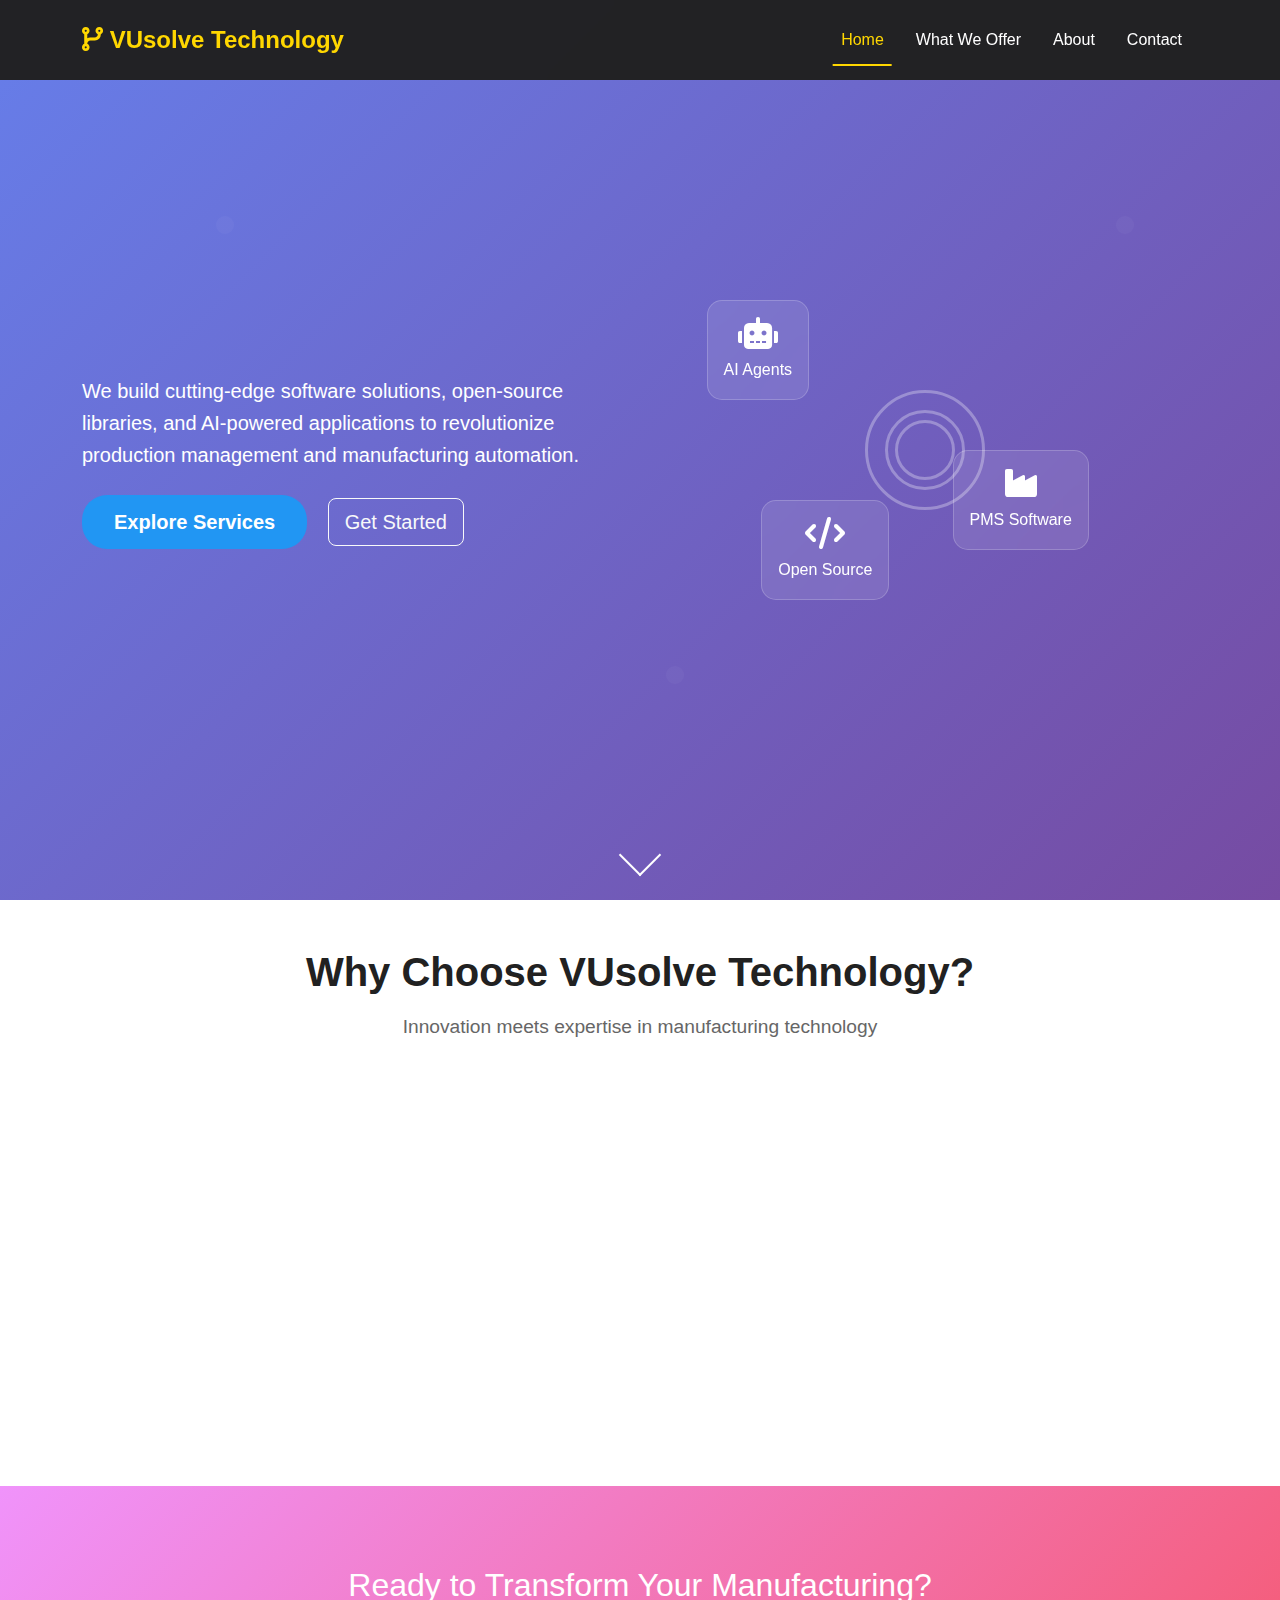
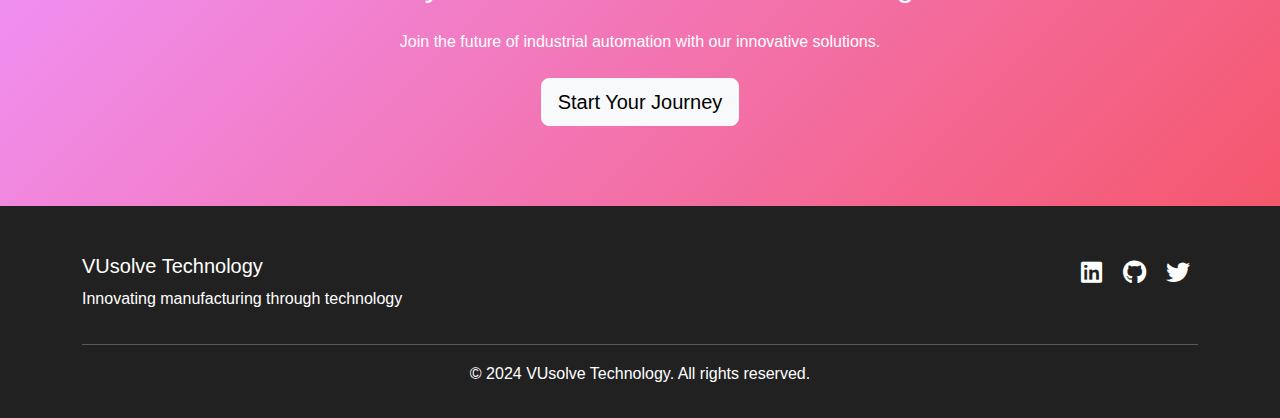
<file: index.html>
<!DOCTYPE html>
<html lang="en">
<head>
    <meta charset="UTF-8">
    <meta name="viewport" content="width=device-width, initial-scale=1.0">
    <title>VUsolve Technology - IT Services & Manufacturing Automation</title>
    <link href="https://cdn.jsdelivr.net/npm/bootstrap@5.3.0/dist/css/bootstrap.min.css" rel="stylesheet">
    <link href="https://cdnjs.cloudflare.com/ajax/libs/font-awesome/6.0.0/css/all.min.css" rel="stylesheet">
    <link href="css/style.css" rel="stylesheet">
</head>
<body>
    <!-- Navigation -->
    <nav class="navbar navbar-expand-lg navbar-dark fixed-top">
        <div class="container">
            <a class="navbar-brand animated-logo" href="index.html">
                <i class="fas fa-code-branch"></i> VUsolve Technology
            </a>
            <button class="navbar-toggler" type="button" data-bs-toggle="collapse" data-bs-target="#navbarNav">
                <span class="navbar-toggler-icon"></span>
            </button>
            <div class="collapse navbar-collapse" id="navbarNav">
                <ul class="navbar-nav ms-auto">
                    <li class="nav-item"><a class="nav-link active" href="index.html">Home</a></li>
                    <li class="nav-item"><a class="nav-link" href="services.html">What We Offer</a></li>
                    <li class="nav-item"><a class="nav-link" href="about.html">About</a></li>
                    <li class="nav-item"><a class="nav-link" href="contact.html">Contact</a></li>
                </ul>
            </div>
        </div>
    </nav>

    <!-- Hero Section -->
    <section class="hero-section">
        <div class="container">
            <div class="row align-items-center min-vh-100">
                <div class="col-lg-6">
                    <div class="hero-content fade-in-up">
                        <h1 class="display-4 fw-bold mb-4">
                            Modernizing Manufacturing with 
                            <span class="gradient-text">Smart IT Solutions</span>
                        </h1>
                        <p class="lead mb-4">We build cutting-edge software solutions, open-source libraries, and AI-powered applications to revolutionize production management and manufacturing automation.</p>
                        <div class="hero-buttons">
                            <a href="services.html" class="btn btn-primary btn-lg me-3 pulse-btn">Explore Services</a>
                            <a href="contact.html" class="btn btn-outline-light btn-lg">Get Started</a>
                        </div>
                    </div>
                </div>
                <div class="col-lg-6">
                    <div class="hero-animation">
                        <div class="floating-card card-1">
                            <i class="fas fa-robot"></i>
                            <span>AI Agents</span>
                        </div>
                        <div class="floating-card card-2">
                            <i class="fas fa-industry"></i>
                            <span>PMS Software</span>
                        </div>
                        <div class="floating-card card-3">
                            <i class="fas fa-code"></i>
                            <span>Open Source</span>
                        </div>
                        <div class="hero-illustration">
                            <div class="gear gear-1"></div>
                            <div class="gear gear-2"></div>
                            <div class="gear gear-3"></div>
                        </div>
                    </div>
                </div>
            </div>
        </div>
        <div class="scroll-indicator">
            <div class="scroll-arrow"></div>
        </div>
    </section>

    <!-- Features Section -->
    <section class="features-section py-5">
        <div class="container">
            <div class="row text-center mb-5">
                <div class="col-12">
                    <h2 class="section-title">Why Choose VUsolve Technology?</h2>
                    <p class="section-subtitle">Innovation meets expertise in manufacturing technology</p>
                </div>
            </div>
            <div class="row g-4">
                <div class="col-md-4">
                    <div class="feature-card hover-lift">
                        <div class="feature-icon">
                            <i class="fas fa-cogs"></i>
                        </div>
                        <h4>Production Management</h4>
                        <p>Streamline your manufacturing processes with our advanced PMS software solution.</p>
                    </div>
                </div>
                <div class="col-md-4">
                    <div class="feature-card hover-lift">
                        <div class="feature-icon">
                            <i class="fas fa-brain"></i>
                        </div>
                        <h4>AI-Powered Solutions</h4>
                        <p>Future-ready AI agents and agentic applications for intelligent automation.</p>
                    </div>
                </div>
                <div class="col-md-4">
                    <div class="feature-card hover-lift">
                        <div class="feature-icon">
                            <i class="fas fa-code-branch"></i>
                        </div>
                        <h4>Open Source Libraries</h4>
                        <p>Contributing to the community with robust, scalable open-source solutions.</p>
                    </div>
                </div>
            </div>
        </div>
    </section>

    <!-- CTA Section -->
    <section class="cta-section">
        <div class="container">
            <div class="row justify-content-center text-center">
                <div class="col-lg-8">
                    <h2 class="mb-4">Ready to Transform Your Manufacturing?</h2>
                    <p class="mb-4">Join the future of industrial automation with our innovative solutions.</p>
                    <a href="contact.html" class="btn btn-light btn-lg">Start Your Journey</a>
                </div>
            </div>
        </div>
    </section>

    <!-- Footer -->
    <footer class="footer">
        <div class="container">
            <div class="row">
                <div class="col-md-6">
                    <h5>VUsolve Technology</h5>
                    <p>Innovating manufacturing through technology</p>
                </div>
                <div class="col-md-6 text-md-end">
                    <div class="social-links">
                        <a href="#"><i class="fab fa-linkedin"></i></a>
                        <a href="#"><i class="fab fa-github"></i></a>
                        <a href="#"><i class="fab fa-twitter"></i></a>
                    </div>
                </div>
            </div>
            <hr>
            <div class="row">
                <div class="col-12 text-center">
                    <p>&copy; 2024 VUsolve Technology. All rights reserved.</p>
                </div>
            </div>
        </div>
    </footer>

    <script src="https://cdn.jsdelivr.net/npm/bootstrap@5.3.0/dist/js/bootstrap.bundle.min.js"></script>
    <script src="js/script.js"></script>
</body>
</html>
</file>
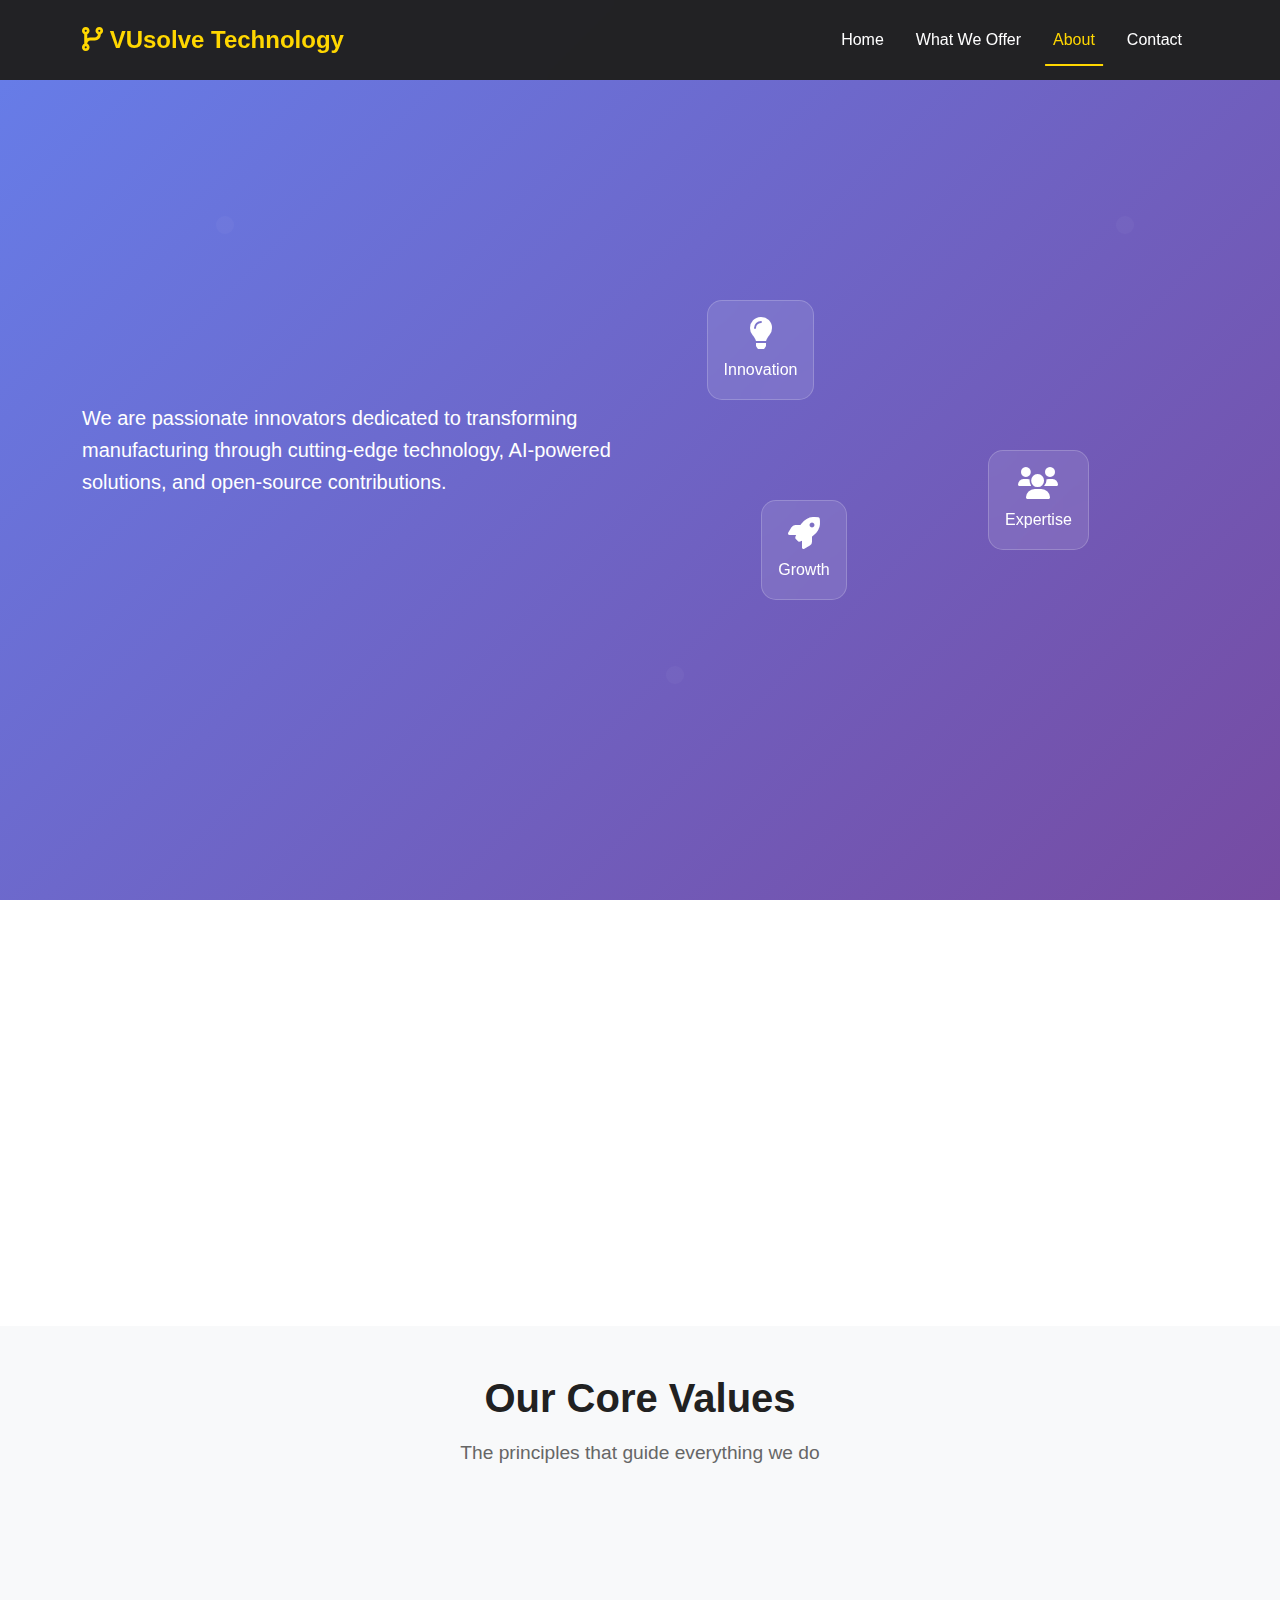
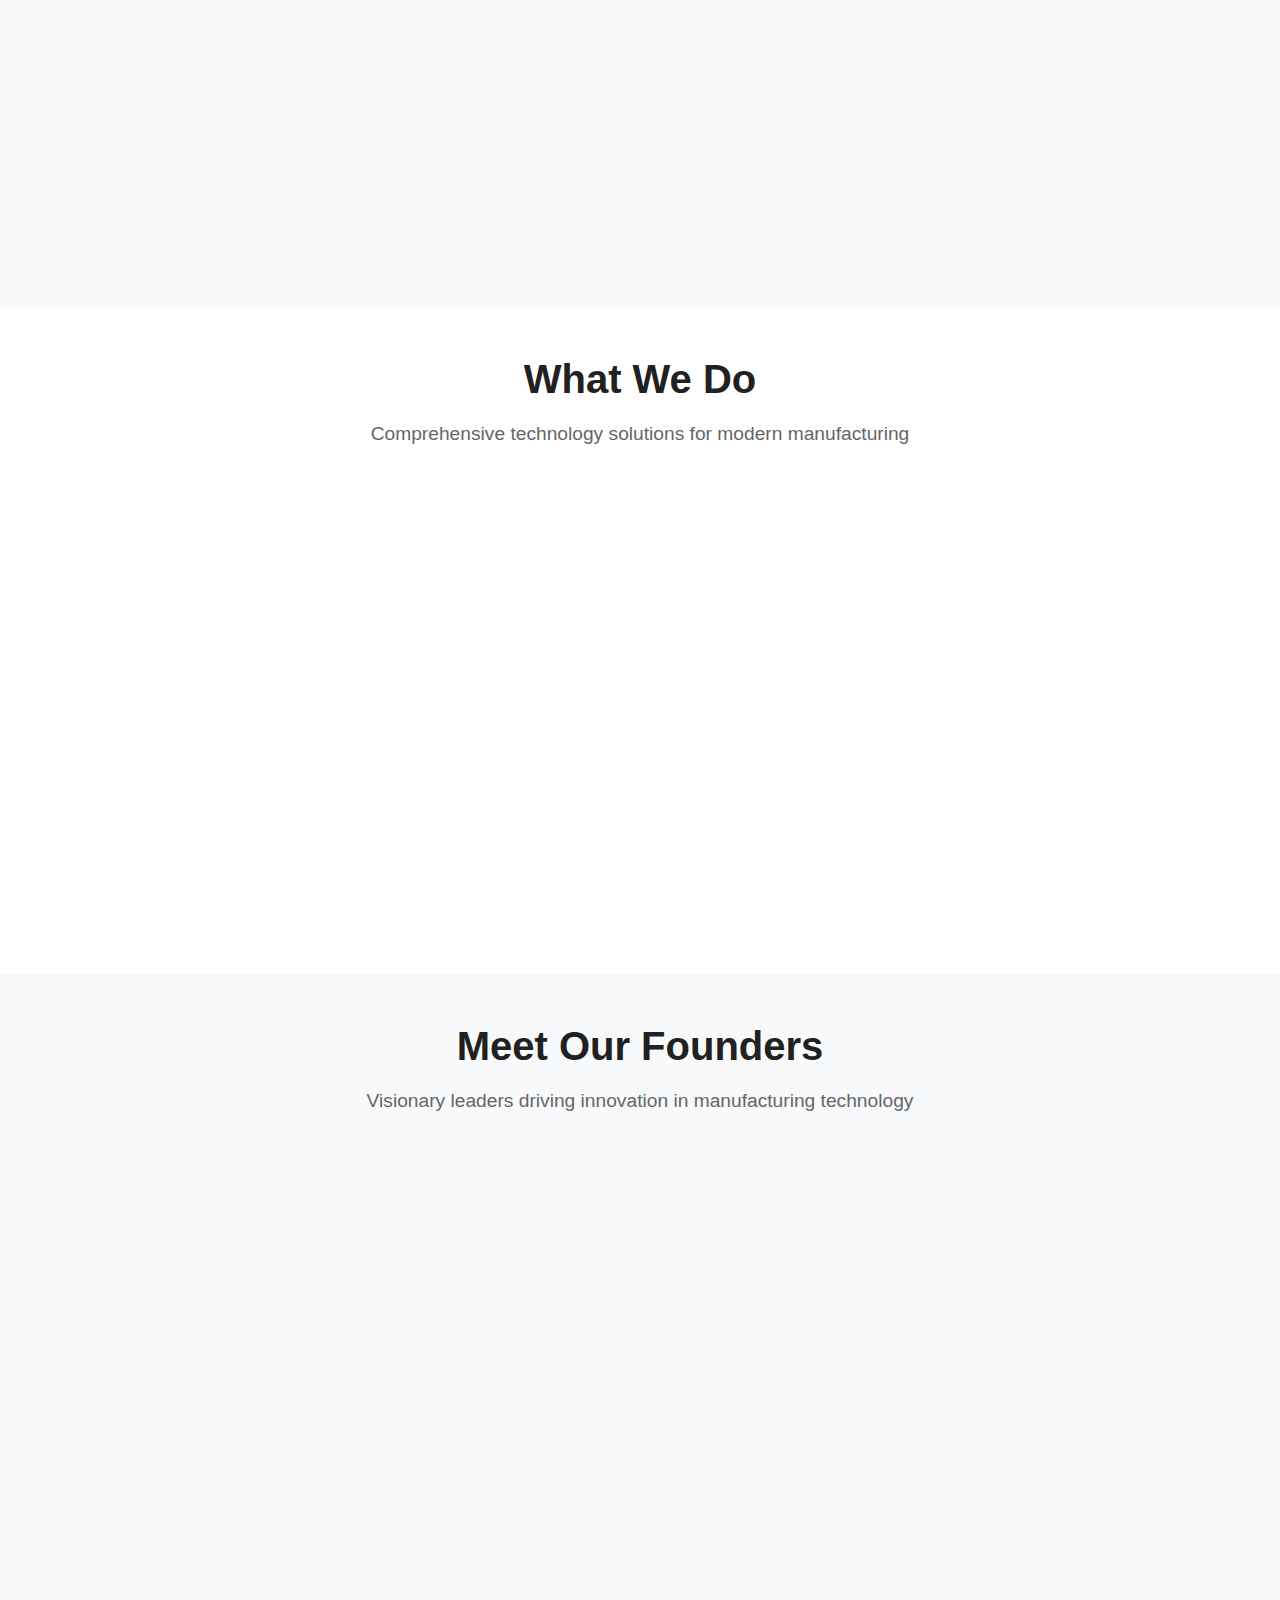
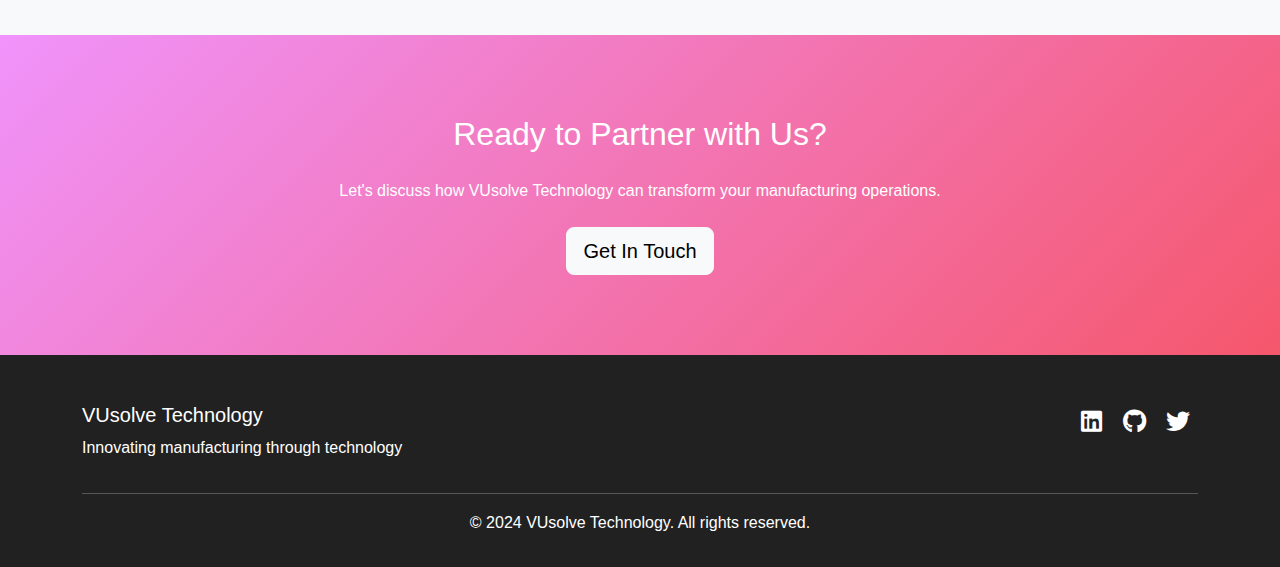
<file: about.html>
<!DOCTYPE html>
<html lang="en">
<head>
    <meta charset="UTF-8">
    <meta name="viewport" content="width=device-width, initial-scale=1.0">
    <title>About Us - VUsolve Technology</title>
    <link href="https://cdn.jsdelivr.net/npm/bootstrap@5.3.0/dist/css/bootstrap.min.css" rel="stylesheet">
    <link href="https://cdnjs.cloudflare.com/ajax/libs/font-awesome/6.0.0/css/all.min.css" rel="stylesheet">
    <link href="css/style.css" rel="stylesheet">
</head>
<body>
    <!-- Navigation -->
    <nav class="navbar navbar-expand-lg navbar-dark fixed-top">
        <div class="container">
            <a class="navbar-brand animated-logo" href="index.html">
                <i class="fas fa-code-branch"></i> VUsolve Technology
            </a>
            <button class="navbar-toggler" type="button" data-bs-toggle="collapse" data-bs-target="#navbarNav">
                <span class="navbar-toggler-icon"></span>
            </button>
            <div class="collapse navbar-collapse" id="navbarNav">
                <ul class="navbar-nav ms-auto">
                    <li class="nav-item"><a class="nav-link" href="index.html">Home</a></li>
                    <li class="nav-item"><a class="nav-link" href="services.html">What We Offer</a></li>
                    <li class="nav-item"><a class="nav-link active" href="about.html">About</a></li>
                    <li class="nav-item"><a class="nav-link" href="contact.html">Contact</a></li>
                </ul>
            </div>
        </div>
    </nav>

    <!-- About Hero Section -->
    <section class="hero-section">
        <div class="container">
            <div class="row align-items-center min-vh-100">
                <div class="col-lg-6">
                    <div class="hero-content fade-in-up">
                        <h1 class="display-4 fw-bold mb-4">
                            About <span class="gradient-text">VUsolve Technology</span>
                        </h1>
                        <p class="lead mb-4">We are passionate innovators dedicated to transforming manufacturing through cutting-edge technology, AI-powered solutions, and open-source contributions.</p>
                    </div>
                </div>
                <div class="col-lg-6">
                    <div class="hero-animation">
                        <div class="floating-card card-1">
                            <i class="fas fa-lightbulb"></i>
                            <span>Innovation</span>
                        </div>
                        <div class="floating-card card-2">
                            <i class="fas fa-users"></i>
                            <span>Expertise</span>
                        </div>
                        <div class="floating-card card-3">
                            <i class="fas fa-rocket"></i>
                            <span>Growth</span>
                        </div>
                    </div>
                </div>
            </div>
        </div>
    </section>

    <!-- Mission & Vision Section -->
    <section class="features-section py-5">
        <div class="container">
            <div class="row g-5">
                <div class="col-lg-6">
                    <div class="feature-card hover-lift h-100">
                        <div class="feature-icon">
                            <i class="fas fa-bullseye"></i>
                        </div>
                        <h3>Our Mission</h3>
                        <p>To revolutionize manufacturing industries by delivering innovative IT solutions, AI-powered automation, and production management systems that enhance efficiency, reduce costs, and drive sustainable growth.</p>
                    </div>
                </div>
                <div class="col-lg-6">
                    <div class="feature-card hover-lift h-100">
                        <div class="feature-icon">
                            <i class="fas fa-eye"></i>
                        </div>
                        <h3>Our Vision</h3>
                        <p>To be the leading technology partner for manufacturing companies worldwide, creating a future where intelligent automation and seamless digital transformation are accessible to businesses of all sizes.</p>
                    </div>
                </div>
            </div>
        </div>
    </section>

    <!-- Values Section -->
    <section class="py-5 bg-light">
        <div class="container">
            <div class="row text-center mb-5">
                <div class="col-12">
                    <h2 class="section-title">Our Core Values</h2>
                    <p class="section-subtitle">The principles that guide everything we do</p>
                </div>
            </div>
            <div class="row g-4">
                <div class="col-md-3">
                    <div class="feature-card hover-lift text-center">
                        <div class="feature-icon">
                            <i class="fas fa-star"></i>
                        </div>
                        <h5>Excellence</h5>
                        <p>Delivering superior quality in every solution we create</p>
                    </div>
                </div>
                <div class="col-md-3">
                    <div class="feature-card hover-lift text-center">
                        <div class="feature-icon">
                            <i class="fas fa-handshake"></i>
                        </div>
                        <h5>Partnership</h5>
                        <p>Building lasting relationships with our clients and community</p>
                    </div>
                </div>
                <div class="col-md-3">
                    <div class="feature-card hover-lift text-center">
                        <div class="feature-icon">
                            <i class="fas fa-sync-alt"></i>
                        </div>
                        <h5>Innovation</h5>
                        <p>Continuously pushing boundaries with emerging technologies</p>
                    </div>
                </div>
                <div class="col-md-3">
                    <div class="feature-card hover-lift text-center">
                        <div class="feature-icon">
                            <i class="fas fa-shield-alt"></i>
                        </div>
                        <h5>Integrity</h5>
                        <p>Maintaining transparency and ethical practices in all operations</p>
                    </div>
                </div>
            </div>
        </div>
    </section>

    <!-- What We Do Section -->
    <section class="features-section py-5">
        <div class="container">
            <div class="row text-center mb-5">
                <div class="col-12">
                    <h2 class="section-title">What We Do</h2>
                    <p class="section-subtitle">Comprehensive technology solutions for modern manufacturing</p>
                </div>
            </div>
            <div class="row g-4">
                <div class="col-lg-4">
                    <div class="feature-card hover-lift">
                        <div class="feature-icon">
                            <i class="fas fa-industry"></i>
                        </div>
                        <h4>Production Management Systems</h4>
                        <p>Custom-built PMS software that streamlines operations, tracks production metrics, and optimizes workflow efficiency across your manufacturing processes.</p>
                    </div>
                </div>
                <div class="col-lg-4">
                    <div class="feature-card hover-lift">
                        <div class="feature-icon">
                            <i class="fas fa-robot"></i>
                        </div>
                        <h4>AI & Automation Solutions</h4>
                        <p>Intelligent agents and agentic applications that automate complex tasks, predict maintenance needs, and enhance decision-making capabilities.</p>
                    </div>
                </div>
                <div class="col-lg-4">
                    <div class="feature-card hover-lift">
                        <div class="feature-icon">
                            <i class="fas fa-code"></i>
                        </div>
                        <h4>Open Source Development</h4>
                        <p>Contributing to the global developer community with robust libraries and tools that accelerate innovation in manufacturing technology.</p>
                    </div>
                </div>
            </div>
        </div>
    </section>

    <!-- Founders Section -->
    <section class="py-5 bg-light">
        <div class="container">
            <div class="row text-center mb-5">
                <div class="col-12">
                    <h2 class="section-title">Meet Our Founders</h2>
                    <p class="section-subtitle">Visionary leaders driving innovation in manufacturing technology</p>
                </div>
            </div>
            <div class="row justify-content-center">
                <div class="col-lg-8">
                    <div class="feature-card hover-lift text-center">
                        <div class="feature-icon">
                            <i class="fas fa-user-tie"></i>
                        </div>
                        <h4>Leadership Team</h4>
                        <p class="mb-4">VUsolve Technology was founded with a vision to bridge the gap between traditional manufacturing and modern technology. Our leadership team brings together decades of experience in software development, manufacturing processes, and AI innovation.</p>
                        <p>Based in Noida with a fully remote team, we combine local expertise with global talent to deliver world-class solutions to our clients worldwide.</p>
                    </div>
                </div>
            </div>
        </div>
    </section>

    <!-- CTA Section -->
    <section class="cta-section">
        <div class="container">
            <div class="row justify-content-center text-center">
                <div class="col-lg-8">
                    <h2 class="mb-4">Ready to Partner with Us?</h2>
                    <p class="mb-4">Let's discuss how VUsolve Technology can transform your manufacturing operations.</p>
                    <a href="contact.html" class="btn btn-light btn-lg">Get In Touch</a>
                </div>
            </div>
        </div>
    </section>

    <!-- Footer -->
    <footer class="footer">
        <div class="container">
            <div class="row">
                <div class="col-md-6">
                    <h5>VUsolve Technology</h5>
                    <p>Innovating manufacturing through technology</p>
                </div>
                <div class="col-md-6 text-md-end">
                    <div class="social-links">
                        <a href="#"><i class="fab fa-linkedin"></i></a>
                        <a href="#"><i class="fab fa-github"></i></a>
                        <a href="#"><i class="fab fa-twitter"></i></a>
                    </div>
                </div>
            </div>
            <hr>
            <div class="row">
                <div class="col-12 text-center">
                    <p>&copy; 2024 VUsolve Technology. All rights reserved.</p>
                </div>
            </div>
        </div>
    </footer>

    <script src="https://cdn.jsdelivr.net/npm/bootstrap@5.3.0/dist/js/bootstrap.bundle.min.js"></script>
    <script src="js/script.js"></script>
</body>
</html>
</file>
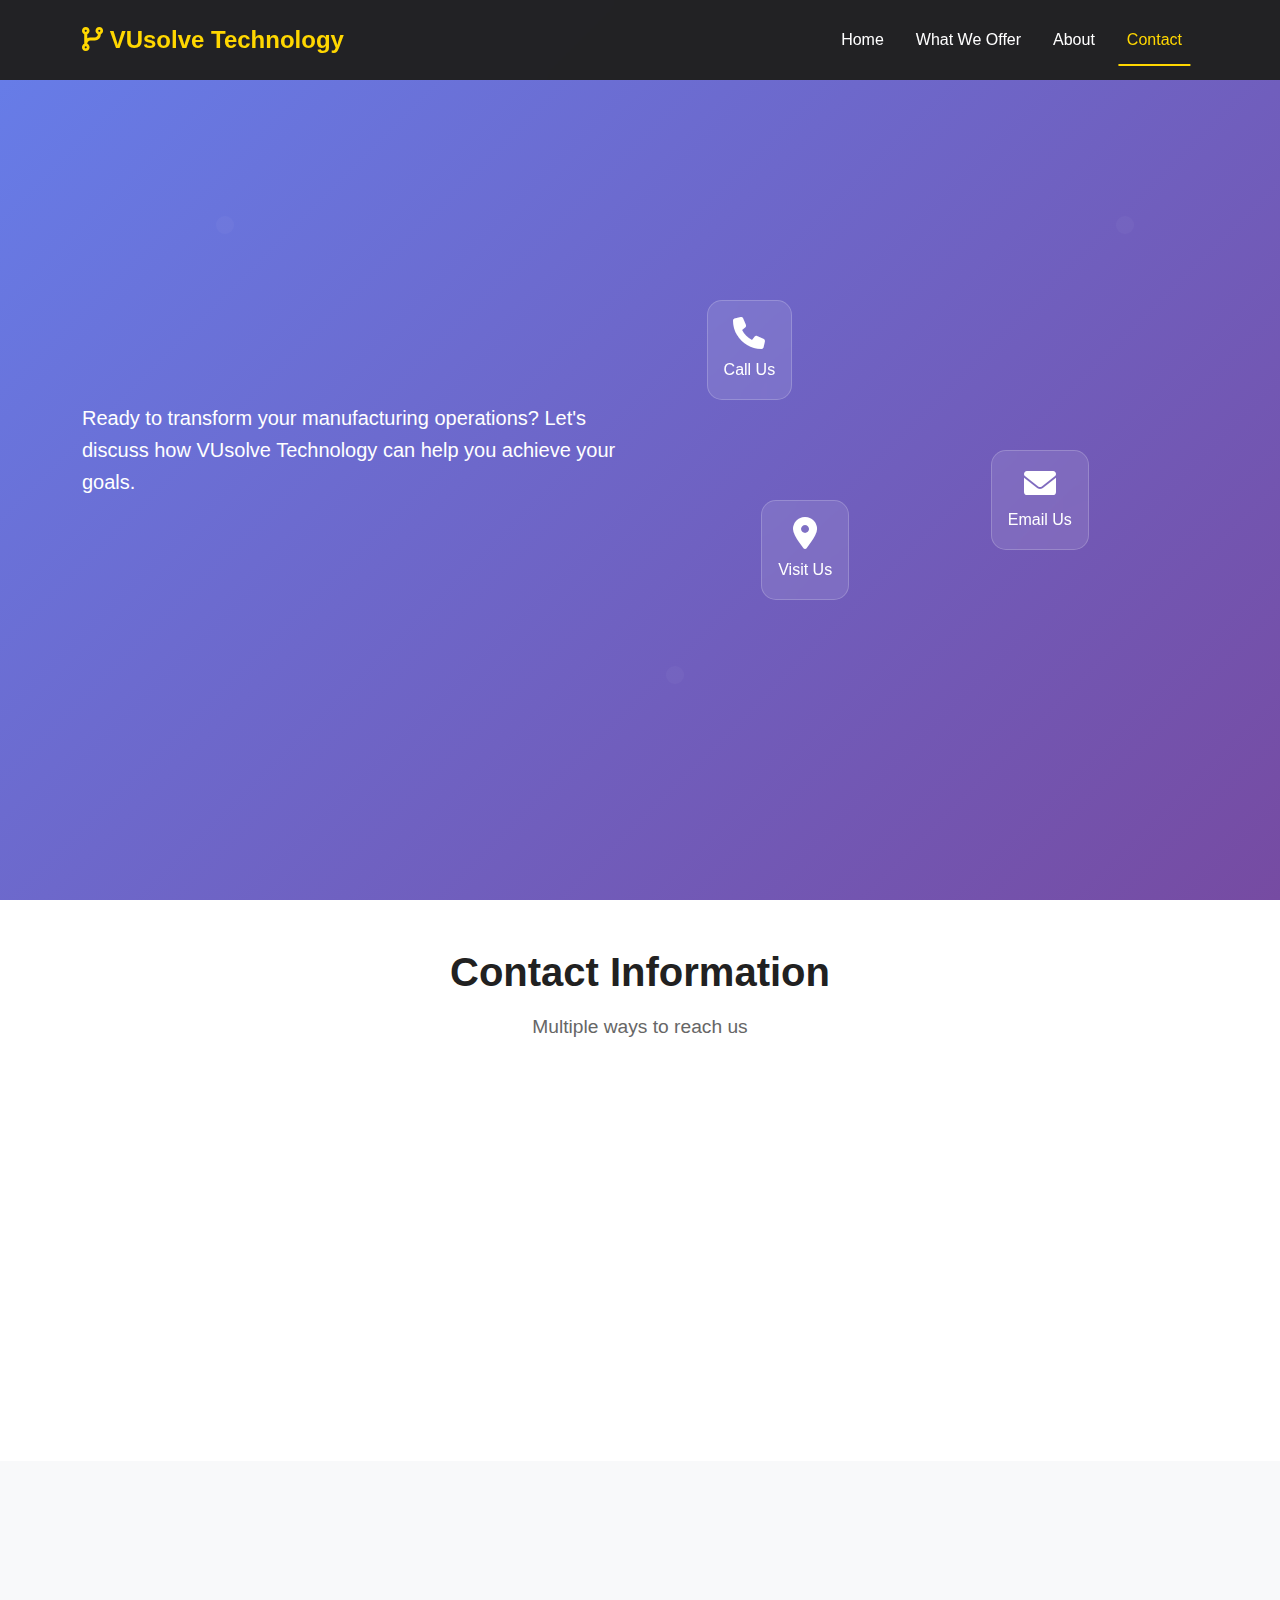
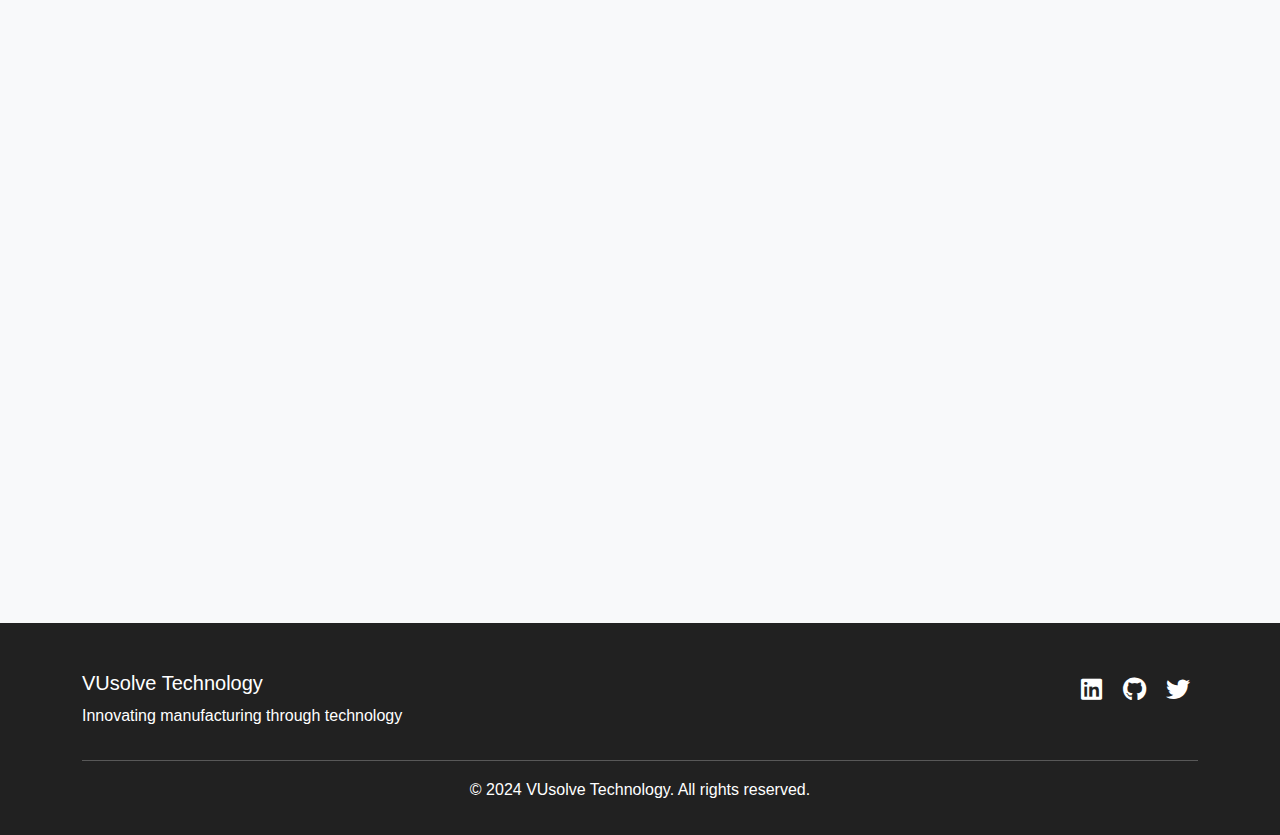
<file: contact.html>
<!DOCTYPE html>
<html lang="en">
<head>
    <meta charset="UTF-8">
    <meta name="viewport" content="width=device-width, initial-scale=1.0">
    <title>Contact Us - VUsolve Technology</title>
    <link href="https://cdn.jsdelivr.net/npm/bootstrap@5.3.0/dist/css/bootstrap.min.css" rel="stylesheet">
    <link href="https://cdnjs.cloudflare.com/ajax/libs/font-awesome/6.0.0/css/all.min.css" rel="stylesheet">
    <link href="css/style.css" rel="stylesheet">
</head>
<body>
    <!-- Navigation -->
    <nav class="navbar navbar-expand-lg navbar-dark fixed-top">
        <div class="container">
            <a class="navbar-brand animated-logo" href="index.html">
                <i class="fas fa-code-branch"></i> VUsolve Technology
            </a>
            <button class="navbar-toggler" type="button" data-bs-toggle="collapse" data-bs-target="#navbarNav">
                <span class="navbar-toggler-icon"></span>
            </button>
            <div class="collapse navbar-collapse" id="navbarNav">
                <ul class="navbar-nav ms-auto">
                    <li class="nav-item"><a class="nav-link" href="index.html">Home</a></li>
                    <li class="nav-item"><a class="nav-link" href="services.html">What We Offer</a></li>
                    <li class="nav-item"><a class="nav-link" href="about.html">About</a></li>
                    <li class="nav-item"><a class="nav-link active" href="contact.html">Contact</a></li>
                </ul>
            </div>
        </div>
    </nav>

    <!-- Contact Hero Section -->
    <section class="hero-section">
        <div class="container">
            <div class="row align-items-center min-vh-100">
                <div class="col-lg-6">
                    <div class="hero-content fade-in-up">
                        <h1 class="display-4 fw-bold mb-4">
                            Get In <span class="gradient-text">Touch</span>
                        </h1>
                        <p class="lead mb-4">Ready to transform your manufacturing operations? Let's discuss how VUsolve Technology can help you achieve your goals.</p>
                    </div>
                </div>
                <div class="col-lg-6">
                    <div class="hero-animation">
                        <div class="floating-card card-1">
                            <i class="fas fa-phone"></i>
                            <span>Call Us</span>
                        </div>
                        <div class="floating-card card-2">
                            <i class="fas fa-envelope"></i>
                            <span>Email Us</span>
                        </div>
                        <div class="floating-card card-3">
                            <i class="fas fa-map-marker-alt"></i>
                            <span>Visit Us</span>
                        </div>
                    </div>
                </div>
            </div>
        </div>
    </section>

    <!-- Contact Information Section -->
    <section class="features-section py-5">
        <div class="container">
            <div class="row text-center mb-5">
                <div class="col-12">
                    <h2 class="section-title">Contact Information</h2>
                    <p class="section-subtitle">Multiple ways to reach us</p>
                </div>
            </div>
            <div class="row g-4">
                <div class="col-md-4">
                    <div class="feature-card hover-lift text-center">
                        <div class="feature-icon">
                            <i class="fas fa-map-marker-alt"></i>
                        </div>
                        <h4>Our Location</h4>
                        <p>Based in Noida, India<br>
                        <small class="text-muted">We operate fully remote with global reach</small></p>
                    </div>
                </div>
                <div class="col-md-4">
                    <div class="feature-card hover-lift text-center">
                        <div class="feature-icon">
                            <i class="fas fa-phone"></i>
                        </div>
                        <h4>Phone</h4>
                        <p><a href="tel:+918210830506" class="text-decoration-none">+91 8210830506</a></p>
                    </div>
                </div>
                <div class="col-md-4">
                    <div class="feature-card hover-lift text-center">
                        <div class="feature-icon">
                            <i class="fas fa-envelope"></i>
                        </div>
                        <h4>Email</h4>
                        <p><a href="mailto:vaibhavmuz@gmail.com" class="text-decoration-none">vaibhavmuz@gmail.com</a></p>
                    </div>
                </div>
            </div>
        </div>
    </section>

    <!-- Contact Form Section -->
    <section class="py-5 bg-light">
        <div class="container">
            <div class="row justify-content-center">
                <div class="col-lg-8">
                    <div class="feature-card">
                        <h3 class="text-center mb-4">Send Us a Message</h3>
                        <form id="contactForm" action="mailto:vaibhavmuz@gmail.com" method="post" enctype="text/plain">
                            <div class="row g-3">
                                <div class="col-md-6">
                                    <label for="name" class="form-label">Full Name *</label>
                                    <input type="text" class="form-control" id="name" name="name" required>
                                </div>
                                <div class="col-md-6">
                                    <label for="email" class="form-label">Email Address *</label>
                                    <input type="email" class="form-control" id="email" name="email" required>
                                </div>
                                <div class="col-md-6">
                                    <label for="phone" class="form-label">Phone Number</label>
                                    <input type="tel" class="form-control" id="phone" name="phone">
                                </div>
                                <div class="col-md-6">
                                    <label for="company" class="form-label">Company Name</label>
                                    <input type="text" class="form-control" id="company" name="company">
                                </div>
                                <div class="col-12">
                                    <label for="service" class="form-label">Service Interest</label>
                                    <select class="form-select" id="service" name="service">
                                        <option value="">Select a service</option>
                                        <option value="Production Management System">Production Management System</option>
                                        <option value="AI & Automation Solutions">AI & Automation Solutions</option>
                                        <option value="Open Source Development">Open Source Development</option>
                                        <option value="Custom Software Development">Custom Software Development</option>
                                        <option value="Consultation">Consultation</option>
                                        <option value="Other">Other</option>
                                    </select>
                                </div>
                                <div class="col-12">
                                    <label for="message" class="form-label">Message *</label>
                                    <textarea class="form-control" id="message" name="message" rows="5" placeholder="Tell us about your project requirements..." required></textarea>
                                </div>
                                <div class="col-12 text-center">
                                    <button type="submit" class="btn btn-primary btn-lg">
                                        <i class="fas fa-paper-plane me-2"></i>Send Message
                                    </button>
                                </div>
                            </div>
                        </form>
                    </div>
                </div>
            </div>
        </div>
    </section>

    <!-- Footer -->
    <footer class="footer">
        <div class="container">
            <div class="row">
                <div class="col-md-6">
                    <h5>VUsolve Technology</h5>
                    <p>Innovating manufacturing through technology</p>
                </div>
                <div class="col-md-6 text-md-end">
                    <div class="social-links">
                        <a href="#"><i class="fab fa-linkedin"></i></a>
                        <a href="#"><i class="fab fa-github"></i></a>
                        <a href="#"><i class="fab fa-twitter"></i></a>
                    </div>
                </div>
            </div>
            <hr>
            <div class="row">
                <div class="col-12 text-center">
                    <p>&copy; 2024 VUsolve Technology. All rights reserved.</p>
                </div>
            </div>
        </div>
    </footer>

    <script src="https://cdn.jsdelivr.net/npm/bootstrap@5.3.0/dist/js/bootstrap.bundle.min.js"></script>
    <script src="js/script.js"></script>
    <script>
        // Enhanced form handling
        document.getElementById('contactForm').addEventListener('submit', function(e) {
            e.preventDefault();
            
            const formData = new FormData(this);
            let emailBody = 'New Contact Form Submission:\n\n';
            
            for (let [key, value] of formData.entries()) {
                if (value.trim()) {
                    emailBody += `${key.charAt(0).toUpperCase() + key.slice(1)}: ${value}\n`;
                }
            }
            
            const subject = 'Contact Form Submission - VUsolve Technology';
            const mailtoLink = `mailto:vaibhavmuz@gmail.com?subject=${encodeURIComponent(subject)}&body=${encodeURIComponent(emailBody)}`;
            
            window.location.href = mailtoLink;
        });
    </script>
</body>
</html>
</file>
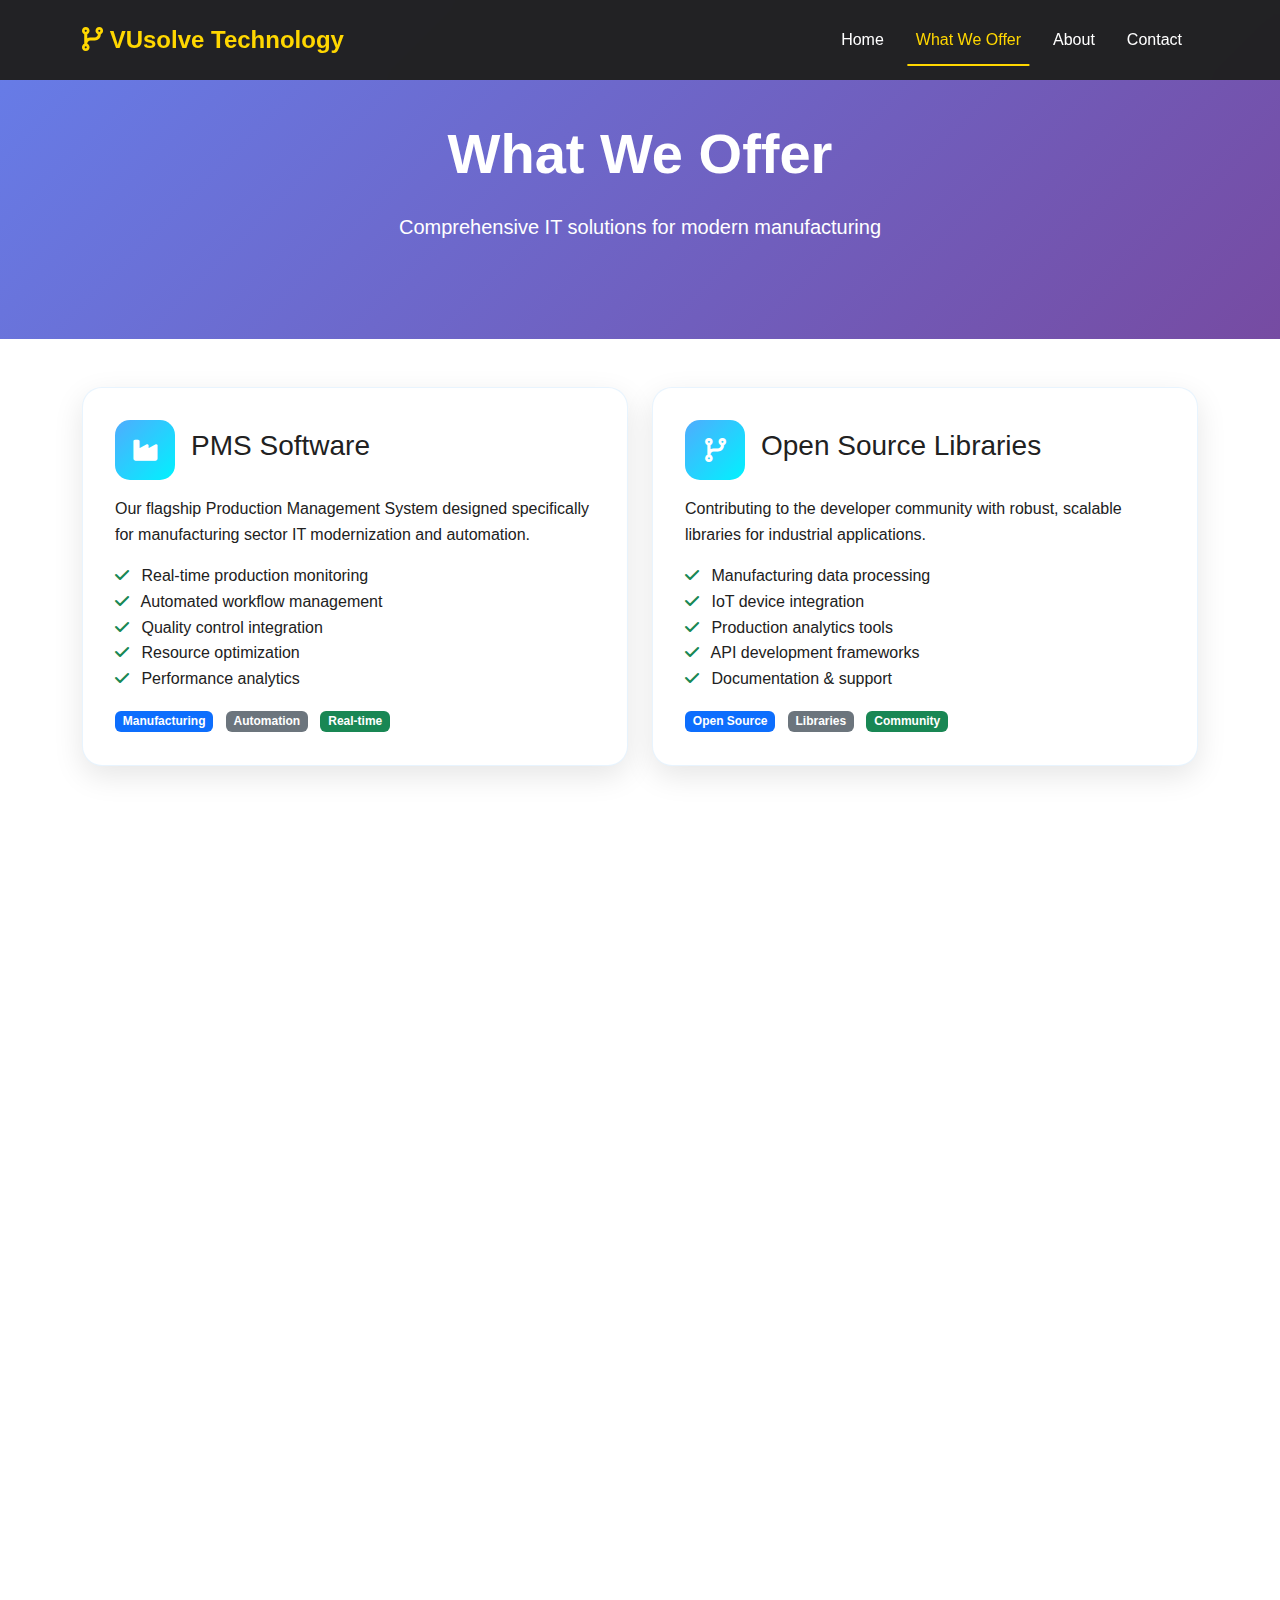
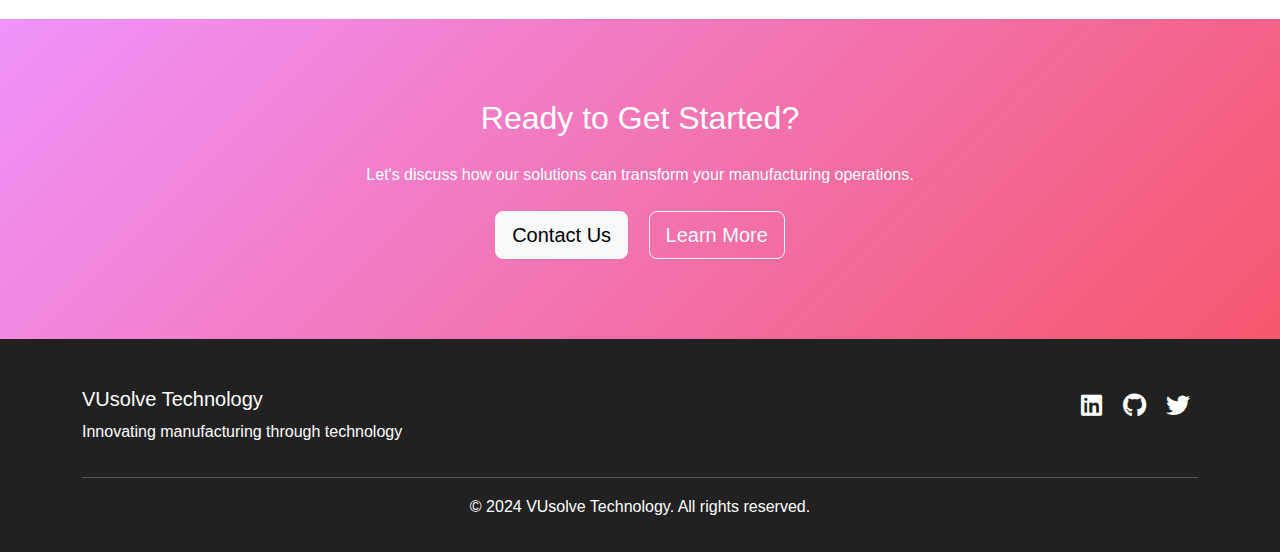
<file: services.html>
<!DOCTYPE html>
<html lang="en">
<head>
    <meta charset="UTF-8">
    <meta name="viewport" content="width=device-width, initial-scale=1.0">
    <title>What We Offer - VUsolve Technology</title>
    <link href="https://cdn.jsdelivr.net/npm/bootstrap@5.3.0/dist/css/bootstrap.min.css" rel="stylesheet">
    <link href="https://cdnjs.cloudflare.com/ajax/libs/font-awesome/6.0.0/css/all.min.css" rel="stylesheet">
    <link href="css/style.css" rel="stylesheet">
</head>
<body>
    <!-- Navigation -->
    <nav class="navbar navbar-expand-lg navbar-dark fixed-top">
        <div class="container">
            <a class="navbar-brand animated-logo" href="index.html">
                <i class="fas fa-code-branch"></i> VUsolve Technology
            </a>
            <button class="navbar-toggler" type="button" data-bs-toggle="collapse" data-bs-target="#navbarNav">
                <span class="navbar-toggler-icon"></span>
            </button>
            <div class="collapse navbar-collapse" id="navbarNav">
                <ul class="navbar-nav ms-auto">
                    <li class="nav-item"><a class="nav-link" href="index.html">Home</a></li>
                    <li class="nav-item"><a class="nav-link active" href="services.html">What We Offer</a></li>
                    <li class="nav-item"><a class="nav-link" href="about.html">About</a></li>
                    <li class="nav-item"><a class="nav-link" href="contact.html">Contact</a></li>
                </ul>
            </div>
        </div>
    </nav>

    <!-- Page Header -->
    <section class="page-header">
        <div class="container">
            <h1 class="display-4 fw-bold mb-4">What We Offer</h1>
            <p class="lead">Comprehensive IT solutions for modern manufacturing</p>
        </div>
    </section>

    <!-- Services Section -->
    <section class="py-5">
        <div class="container">
            <div class="row g-4">
                <!-- PMS Software -->
                <div class="col-lg-6">
                    <div class="service-card">
                        <div class="d-flex align-items-center mb-3">
                            <div class="service-feature-icon">
                                <i class="fas fa-industry"></i>
                            </div>
                            <h3>PMS Software</h3>
                        </div>
                        <p class="mb-3">Our flagship Production Management System designed specifically for manufacturing sector IT modernization and automation.</p>
                        <ul class="list-unstyled">
                            <li><i class="fas fa-check text-success me-2"></i> Real-time production monitoring</li>
                            <li><i class="fas fa-check text-success me-2"></i> Automated workflow management</li>
                            <li><i class="fas fa-check text-success me-2"></i> Quality control integration</li>
                            <li><i class="fas fa-check text-success me-2"></i> Resource optimization</li>
                            <li><i class="fas fa-check text-success me-2"></i> Performance analytics</li>
                        </ul>
                        <div class="mt-3">
                            <span class="badge bg-primary me-2">Manufacturing</span>
                            <span class="badge bg-secondary me-2">Automation</span>
                            <span class="badge bg-success">Real-time</span>
                        </div>
                    </div>
                </div>

                <!-- Open Source Libraries -->
                <div class="col-lg-6">
                    <div class="service-card">
                        <div class="d-flex align-items-center mb-3">
                            <div class="service-feature-icon">
                                <i class="fas fa-code-branch"></i>
                            </div>
                            <h3>Open Source Libraries</h3>
                        </div>
                        <p class="mb-3">Contributing to the developer community with robust, scalable libraries for industrial applications.</p>
                        <ul class="list-unstyled">
                            <li><i class="fas fa-check text-success me-2"></i> Manufacturing data processing</li>
                            <li><i class="fas fa-check text-success me-2"></i> IoT device integration</li>
                            <li><i class="fas fa-check text-success me-2"></i> Production analytics tools</li>
                            <li><i class="fas fa-check text-success me-2"></i> API development frameworks</li>
                            <li><i class="fas fa-check text-success me-2"></i> Documentation & support</li>
                        </ul>
                        <div class="mt-3">
                            <span class="badge bg-primary me-2">Open Source</span>
                            <span class="badge bg-secondary me-2">Libraries</span>
                            <span class="badge bg-success">Community</span>
                        </div>
                    </div>
                </div>

                <!-- AI Agents & Applications -->
                <div class="col-lg-6">
                    <div class="service-card">
                        <div class="d-flex align-items-center mb-3">
                            <div class="service-feature-icon">
                                <i class="fas fa-robot"></i>
                            </div>
                            <h3>AI Agents & Applications</h3>
                        </div>
                        <p class="mb-3">Future-ready artificial intelligence solutions for intelligent manufacturing automation.</p>
                        <ul class="list-unstyled">
                            <li><i class="fas fa-check text-success me-2"></i> Predictive maintenance AI</li>
                            <li><i class="fas fa-check text-success me-2"></i> Intelligent process optimization</li>
                            <li><i class="fas fa-check text-success me-2"></i> Automated decision making</li>
                            <li><i class="fas fa-check text-success me-2"></i> Machine learning models</li>
                            <li><i class="fas fa-check text-success me-2"></i> Agentic workflow systems</li>
                        </ul>
                        <div class="mt-3">
                            <span class="badge bg-primary me-2">AI/ML</span>
                            <span class="badge bg-secondary me-2">Automation</span>
                            <span class="badge bg-success">Future Tech</span>
                        </div>
                    </div>
                </div>

                <!-- IT Modernization -->
                <div class="col-lg-6">
                    <div class="service-card">
                        <div class="d-flex align-items-center mb-3">
                            <div class="service-feature-icon">
                                <i class="fas fa-laptop-code"></i>
                            </div>
                            <h3>IT Modernization</h3>
                        </div>
                        <p class="mb-3">Transform legacy manufacturing systems with modern, scalable technology solutions.</p>
                        <ul class="list-unstyled">
                            <li><i class="fas fa-check text-success me-2"></i> Legacy system migration</li>
                            <li><i class="fas fa-check text-success me-2"></i> Cloud infrastructure setup</li>
                            <li><i class="fas fa-check text-success me-2"></i> Digital transformation consulting</li>
                            <li><i class="fas fa-check text-success me-2"></i> System integration services</li>
                            <li><i class="fas fa-check text-success me-2"></i> Technology stack optimization</li>
                        </ul>
                        <div class="mt-3">
                            <span class="badge bg-primary me-2">Modernization</span>
                            <span class="badge bg-secondary me-2">Cloud</span>
                            <span class="badge bg-success">Integration</span>
                        </div>
                    </div>
                </div>

                <!-- Custom Software Development -->
                <div class="col-lg-6">
                    <div class="service-card">
                        <div class="d-flex align-items-center mb-3">
                            <div class="service-feature-icon">
                                <i class="fas fa-cogs"></i>
                            </div>
                            <h3>Custom Software Development</h3>
                        </div>
                        <p class="mb-3">Tailored software solutions designed to meet your specific manufacturing requirements.</p>
                        <ul class="list-unstyled">
                            <li><i class="fas fa-check text-success me-2"></i> Requirements analysis</li>
                            <li><i class="fas fa-check text-success me-2"></i> Full-stack development</li>
                            <li><i class="fas fa-check text-success me-2"></i> Mobile applications</li>
                            <li><i class="fas fa-check text-success me-2"></i> Web-based dashboards</li>
                            <li><i class="fas fa-check text-success me-2"></i> Ongoing maintenance & support</li>
                        </ul>
                        <div class="mt-3">
                            <span class="badge bg-primary me-2">Custom</span>
                            <span class="badge bg-secondary me-2">Full-stack</span>
                            <span class="badge bg-success">Support</span>
                        </div>
                    </div>
                </div>

                <!-- Consulting Services -->
                <div class="col-lg-6">
                    <div class="service-card">
                        <div class="d-flex align-items-center mb-3">
                            <div class="service-feature-icon">
                                <i class="fas fa-lightbulb"></i>
                            </div>
                            <h3>Technology Consulting</h3>
                        </div>
                        <p class="mb-3">Expert guidance to help you make informed decisions about your technology investments.</p>
                        <ul class="list-unstyled">
                            <li><i class="fas fa-check text-success me-2"></i> Technology assessment</li>
                            <li><i class="fas fa-check text-success me-2"></i> Strategic planning</li>
                            <li><i class="fas fa-check text-success me-2"></i> ROI analysis</li>
                            <li><i class="fas fa-check text-success me-2"></i> Implementation roadmaps</li>
                            <li><i class="fas fa-check text-success me-2"></i> Best practices guidance</li>
                        </ul>
                        <div class="mt-3">
                            <span class="badge bg-primary me-2">Consulting</span>
                            <span class="badge bg-secondary me-2">Strategy</span>
                            <span class="badge bg-success">Planning</span>
                        </div>
                    </div>
                </div>
            </div>
        </div>
    </section>

    <!-- CTA Section -->
    <section class="cta-section">
        <div class="container">
            <div class="row justify-content-center text-center">
                <div class="col-lg-8">
                    <h2 class="mb-4">Ready to Get Started?</h2>
                    <p class="mb-4">Let's discuss how our solutions can transform your manufacturing operations.</p>
                    <a href="contact.html" class="btn btn-light btn-lg me-3">Contact Us</a>
                    <a href="about.html" class="btn btn-outline-light btn-lg">Learn More</a>
                </div>
            </div>
        </div>
    </section>

    <!-- Footer -->
    <footer class="footer">
        <div class="container">
            <div class="row">
                <div class="col-md-6">
                    <h5>VUsolve Technology</h5>
                    <p>Innovating manufacturing through technology</p>
                </div>
                <div class="col-md-6 text-md-end">
                    <div class="social-links">
                        <a href="#"><i class="fab fa-linkedin"></i></a>
                        <a href="#"><i class="fab fa-github"></i></a>
                        <a href="#"><i class="fab fa-twitter"></i></a>
                    </div>
                </div>
            </div>
            <hr>
            <div class="row">
                <div class="col-12 text-center">
                    <p>&copy; 2024 VUsolve Technology. All rights reserved.</p>
                </div>
            </div>
        </div>
    </footer>

    <script src="https://cdn.jsdelivr.net/npm/bootstrap@5.3.0/dist/js/bootstrap.bundle.min.js"></script>
    <script src="js/script.js"></script>
</body>
</html>
</file>
<file: css/style.css>
/* Material Design Color Palette */
:root {
  --primary: #2196F3;
  --primary-dark: #1976D2;
  --secondary: #FF4081;
  --accent: #00BCD4;
  --success: #4CAF50;
  --warning: #FF9800;
  --danger: #F44336;
  --dark: #212121;
  --light: #FAFAFA;
  --gradient: linear-gradient(135deg, #667eea 0%, #764ba2 100%);
  --gradient-2: linear-gradient(135deg, #f093fb 0%, #f5576c 100%);
  --gradient-3: linear-gradient(135deg, #4facfe 0%, #00f2fe 100%);
}

* {
  margin: 0;
  padding: 0;
  box-sizing: border-box;
}

body {
  font-family: 'Segoe UI', Tahoma, Geneva, Verdana, sans-serif;
  line-height: 1.6;
  color: var(--dark);
  overflow-x: hidden;
}

/* Navigation */
.navbar {
  background: rgba(33, 33, 33, 0.98);
  backdrop-filter: blur(10px);
  transition: all 0.3s ease;
  padding: 1rem 0;
}

.navbar-brand {
  font-weight: bold;
  font-size: 1.5rem;
  color: #FFD700 !important;
}

.animated-logo {
  transition: transform 0.3s ease;
}

.animated-logo:hover {
  transform: scale(1.05);
}

.nav-link {
  color: white !important;
  font-weight: 500;
  margin: 0 0.5rem;
  transition: all 0.3s ease;
  position: relative;
}

.nav-link:hover, .nav-link.active {
  color: #FFD700 !important;
}

.nav-link::after {
  content: '';
  position: absolute;
  width: 0;
  height: 2px;
  bottom: -5px;
  left: 50%;
  background: #FFD700;
  transition: all 0.3s ease;
  transform: translateX(-50%);
}

.nav-link:hover::after, .nav-link.active::after {
  width: 100%;
}

/* Hero Section */
.hero-section {
  background: var(--gradient);
  color: white;
  position: relative;
  overflow: hidden;
}

.hero-section::before {
  content: '';
  position: absolute;
  top: 0;
  left: 0;
  right: 0;
  bottom: 0;
  background: url('data:image/svg+xml,<svg xmlns="http://www.w3.org/2000/svg" viewBox="0 0 100 100"><defs><pattern id="grain" width="100" height="100" patternUnits="userSpaceOnUse"><circle cx="25" cy="25" r="1" fill="rgba(255,255,255,0.1)"/><circle cx="75" cy="75" r="1" fill="rgba(255,255,255,0.1)"/></pattern></defs><rect width="100" height="100" fill="url(%23grain)"/></svg>');
  opacity: 0.3;
}

.hero-content {
  position: relative;
  z-index: 2;
}

.gradient-text {
  background: linear-gradient(45deg, #FFD700, #FF6B6B);
  -webkit-background-clip: text;
  -webkit-text-fill-color: transparent;
  background-clip: text;
}

.pulse-btn {
  animation: pulse 2s infinite;
}

@keyframes pulse {
  0% { transform: scale(1); }
  50% { transform: scale(1.05); }
  100% { transform: scale(1); }
}

.hero-animation {
  position: relative;
  height: 500px;
}

.floating-card {
  position: absolute;
  background: rgba(255, 255, 255, 0.1);
  backdrop-filter: blur(10px);
  border: 1px solid rgba(255, 255, 255, 0.2);
  border-radius: 15px;
  padding: 1rem;
  text-align: center;
  animation: float 3s ease-in-out infinite;
}

.floating-card i {
  font-size: 2rem;
  margin-bottom: 0.5rem;
  display: block;
}

.card-1 {
  top: 20%;
  left: 10%;
  animation-delay: 0s;
}

.card-2 {
  top: 50%;
  right: 20%;
  animation-delay: 1s;
}

.card-3 {
  bottom: 20%;
  left: 20%;
  animation-delay: 2s;
}

@keyframes float {
  0%, 100% { transform: translateY(0px); }
  50% { transform: translateY(-20px); }
}

.hero-illustration {
  position: absolute;
  top: 50%;
  left: 50%;
  transform: translate(-50%, -50%);
}

.gear {
  position: absolute;
  border: 3px solid rgba(255, 255, 255, 0.3);
  border-radius: 50%;
  animation: rotate 10s linear infinite;
}

.gear-1 {
  width: 80px;
  height: 80px;
  top: -40px;
  left: -40px;
}

.gear-2 {
  width: 120px;
  height: 120px;
  top: -60px;
  left: -60px;
  animation-direction: reverse;
  animation-duration: 15s;
}

.gear-3 {
  width: 60px;
  height: 60px;
  top: -30px;
  left: -30px;
  animation-duration: 8s;
}

@keyframes rotate {
  from { transform: rotate(0deg); }
  to { transform: rotate(360deg); }
}

.scroll-indicator {
  position: absolute;
  bottom: 30px;
  left: 50%;
  transform: translateX(-50%);
}

.scroll-arrow {
  width: 30px;
  height: 30px;
  border-right: 2px solid white;
  border-bottom: 2px solid white;
  transform: rotate(45deg);
  animation: bounce 2s infinite;
}

@keyframes bounce {
  0%, 20%, 50%, 80%, 100% { transform: rotate(45deg) translateY(0); }
  40% { transform: rotate(45deg) translateY(-10px); }
  60% { transform: rotate(45deg) translateY(-5px); }
}

/* Page Header */
.page-header {
  background: var(--gradient);
  color: white;
  padding: 120px 0 80px;
  text-align: center;
}

/* Sections */
.features-section, .services-section {
  padding: 80px 0;
}

.section-title {
  font-size: 2.5rem;
  font-weight: bold;
  margin-bottom: 1rem;
  color: var(--dark);
}

.section-subtitle {
  font-size: 1.2rem;
  color: #666;
  margin-bottom: 3rem;
}

/* Feature Cards */
.feature-card {
  background: white;
  border-radius: 20px;
  padding: 2rem;
  text-align: center;
  box-shadow: 0 10px 30px rgba(0, 0, 0, 0.1);
  transition: all 0.3s ease;
  border: 1px solid rgba(33, 150, 243, 0.1);
}

.hover-lift:hover {
  transform: translateY(-10px);
  box-shadow: 0 20px 40px rgba(0, 0, 0, 0.15);
}

.feature-icon {
  width: 80px;
  height: 80px;
  background: var(--gradient-3);
  border-radius: 50%;
  display: flex;
  align-items: center;
  justify-content: center;
  margin: 0 auto 1.5rem;
  font-size: 2rem;
  color: white;
}

/* Service Content */
.service-content {
  padding: 2rem 0;
}

.service-badge {
  background: var(--gradient-2);
  color: white;
  padding: 0.5rem 1rem;
  border-radius: 20px;
  font-size: 0.9rem;
  font-weight: bold;
  display: inline-block;
  margin-bottom: 1rem;
}

.service-features {
  list-style: none;
  margin-bottom: 2rem;
}

.service-features li {
  padding: 0.5rem 0;
  display: flex;
  align-items: center;
}

.service-features i {
  color: var(--success);
  margin-right: 1rem;
}

/* Service Illustrations */
.service-illustration {
  padding: 2rem;
}

.dashboard-mockup {
  background: white;
  border-radius: 15px;
  box-shadow: 0 20px 40px rgba(0, 0, 0, 0.1);
  overflow: hidden;
}

.mockup-header {
  background: var(--dark);
  color: white;
  padding: 1rem;
  display: flex;
  align-items: center;
  justify-content: space-between;
}

.mockup-dots {
  display: flex;
  gap: 0.5rem;
}

.mockup-dots span {
  width: 12px;
  height: 12px;
  border-radius: 50%;
  background: #666;
}

.mockup-content {
  padding: 2rem;
}

.chart-placeholder {
  height: 150px;
  background: var(--gradient-3);
  border-radius: 10px;
  margin-bottom: 1rem;
  opacity: 0.8;
}

.stats-grid {
  display: grid;
  grid-template-columns: 1fr 1fr;
  gap: 1rem;
}

.stat-item {
  background: var(--light);
  padding: 1rem;
  border-radius: 10px;
  text-align: center;
}

.stat-item i {
  font-size: 1.5rem;
  color: var(--primary);
  margin-bottom: 0.5rem;
  display: block;
}

/* Code Mockup */
.code-mockup {
  background: var(--dark);
  border-radius: 15px;
  overflow: hidden;
  box-shadow: 0 20px 40px rgba(0, 0, 0, 0.2);
}

.code-header {
  background: #333;
  color: white;
  padding: 1rem;
  font-family: 'Courier New', monospace;
  font-size: 0.9rem;
}

.code-content {
  padding: 2rem;
  font-family: 'Courier New', monospace;
}

.code-line {
  margin-bottom: 0.5rem;
  color: #f8f8f2;
}

.code-keyword { color: #ff79c6; }
.code-string { color: #f1fa8c; }
.code-variable { color: #50fa7b; }
.code-function { color: #8be9fd; }

/* AI Visualization */
.ai-visualization {
  position: relative;
  height: 300px;
  display: flex;
  align-items: center;
  justify-content: center;
}

.neural-network {
  position: relative;
  width: 200px;
  height: 200px;
}

.node {
  position: absolute;
  width: 40px;
  height: 40px;
  background: var(--gradient);
  border-radius: 50%;
  animation: pulse-node 2s ease-in-out infinite;
}

.node-1 { top: 20px; left: 20px; animation-delay: 0s; }
.node-2 { top: 20px; right: 20px; animation-delay: 0.5s; }
.node-3 { bottom: 20px; left: 20px; animation-delay: 1s; }
.node-4 { bottom: 20px; right: 20px; animation-delay: 1.5s; }

@keyframes pulse-node {
  0%, 100% { transform: scale(1); opacity: 0.7; }
  50% { transform: scale(1.2); opacity: 1; }
}

.connection {
  position: absolute;
  height: 2px;
  background: var(--primary);
  opacity: 0.6;
  animation: flow 3s ease-in-out infinite;
}

.con-1 {
  top: 40px;
  left: 60px;
  width: 80px;
  transform: rotate(0deg);
}

.con-2 {
  top: 80px;
  left: 40px;
  width: 120px;
  transform: rotate(45deg);
}

.con-3 {
  bottom: 40px;
  left: 60px;
  width: 80px;
  transform: rotate(0deg);
}

@keyframes flow {
  0%, 100% { opacity: 0.3; }
  50% { opacity: 1; }
}

.ai-label {
  position: absolute;
  bottom: -50px;
  left: 50%;
  transform: translateX(-50%);
  background: white;
  padding: 0.5rem 1rem;
  border-radius: 20px;
  box-shadow: 0 5px 15px rgba(0, 0, 0, 0.1);
  display: flex;
  align-items: center;
  gap: 0.5rem;
}

.ai-label i {
  color: var(--primary);
}

/* Process Section */
.process-section {
  background: var(--gradient);
  color: white;
  padding: 80px 0;
}

.process-step {
  text-align: center;
  padding: 2rem 1rem;
}

.step-number {
  width: 60px;
  height: 60px;
  background: rgba(255, 255, 255, 0.2);
  border-radius: 50%;
  display: flex;
  align-items: center;
  justify-content: center;
  font-size: 1.5rem;
  font-weight: bold;
  margin: 0 auto 1rem;
  border: 2px solid rgba(255, 255, 255, 0.3);
}

/* CTA Section */
.cta-section {
  background: var(--gradient-2);
  color: white;
  padding: 80px 0;
  text-align: center;
}

/* Buttons */
.btn-primary {
  background: var(--primary);
  border: none;
  border-radius: 25px;
  padding: 0.75rem 2rem;
  font-weight: 600;
  transition: all 0.3s ease;
}

.btn-primary:hover {
  background: var(--primary-dark);
  transform: translateY(-2px);
  box-shadow: 0 10px 20px rgba(33, 150, 243, 0.3);
}

.btn-outline-primary {
  border: 2px solid var(--primary);
  color: var(--primary);
  border-radius: 25px;
  padding: 0.75rem 2rem;
  font-weight: 600;
  transition: all 0.3s ease;
}

.btn-outline-primary:hover {
  background: var(--primary);
  transform: translateY(-2px);
}

.btn-gradient {
  background: var(--gradient);
  border: none;
  color: white;
  border-radius: 25px;
  padding: 0.75rem 2rem;
  font-weight: 600;
  transition: all 0.3s ease;
}

.btn-gradient:hover {
  transform: translateY(-2px);
  box-shadow: 0 10px 20px rgba(0, 0, 0, 0.2);
}

/* Footer */
.footer {
  background: var(--dark);
  color: white;
  padding: 3rem 0 1rem;
}

.social-links a {
  color: white;
  font-size: 1.5rem;
  margin: 0 0.5rem;
  transition: all 0.3s ease;
}

.social-links a:hover {
  color: var(--primary);
  transform: translateY(-3px);
}

/* Animations */
.fade-in-up {
  animation: fadeInUp 1s ease-out;
}

.fade-in-left {
  animation: fadeInLeft 1s ease-out;
}

.fade-in-right {
  animation: fadeInRight 1s ease-out;
}

@keyframes fadeInUp {
  from {
    opacity: 0;
    transform: translateY(30px);
  }
  to {
    opacity: 1;
    transform: translateY(0);
  }
}

@keyframes fadeInLeft {
  from {
    opacity: 0;
    transform: translateX(-30px);
  }
  to {
    opacity: 1;
    transform: translateX(0);
  }
}

@keyframes fadeInRight {
  from {
    opacity: 0;
    transform: translateX(30px);
  }
  to {
    opacity: 1;
    transform: translateX(0);
  }
}

/* Responsive Design */
@media (max-width: 768px) {
  .hero-section {
    text-align: center;
  }
  
  .hero-animation {
    height: 300px;
    margin-top: 2rem;
  }
  
  .floating-card {
    position: relative;
    margin: 1rem 0;
    display: inline-block;
  }
  
  .section-title {
    font-size: 2rem;
  }
  
  .display-4 {
    font-size: 2.5rem;
  }
  
  .service-content, .service-illustration {
    text-align: center;
    margin-bottom: 2rem;
  }
}

/* Contact Form Styles */
.contact-form {
  background: white;
  border-radius: 20px;
  padding: 3rem;
  box-shadow: 0 20px 40px rgba(0, 0, 0, 0.1);
}

.form-control {
  border: 2px solid #e0e0e0;
  border-radius: 10px;
  padding: 0.75rem 1rem;
  transition: all 0.3s ease;
}

.form-control:focus {
  border-color: var(--primary);
  box-shadow: 0 0 0 0.2rem rgba(33, 150, 243, 0.25);
}

/* Team Cards */
.team-card {
  background: white;
  border-radius: 20px;
  padding: 2rem;
  text-align: center;
  box-shadow: 0 10px 30px rgba(0, 0, 0, 0.1);
  transition: all 0.3s ease;
}

.team-card:hover {
  transform: translateY(-10px);
}

.team-avatar {
  width: 120px;
  height: 120px;
  background: var(--gradient);
  border-radius: 50%;
  display: flex;
  align-items: center;
  justify-content: center;
  margin: 0 auto 1.5rem;
  font-size: 3rem;
  color: white;
}

.contact-info {
  background: var(--light);
  border-radius: 15px;
  padding: 2rem;
  margin-bottom: 2rem;
}

.contact-item {
  display: flex;
  align-items: center;
  margin-bottom: 1rem;
}

.contact-item i {
  width: 40px;
  height: 40px;
  background: var(--primary);
  color: white;
  border-radius: 50%;
  display: flex;
  align-items: center;
  justify-content: center;
  margin-right: 1rem;
}

/* Service Cards */
.service-card {
  background: white;
  border-radius: 20px;
  padding: 2rem;
  box-shadow: 0 10px 30px rgba(0, 0, 0, 0.1);
  transition: all 0.3s ease;
  border: 1px solid rgba(33, 150, 243, 0.1);
  height: 100%;
}

.service-card:hover {
  transform: translateY(-5px);
  box-shadow: 0 20px 40px rgba(0, 0, 0, 0.15);
}

.service-feature-icon {
  width: 60px;
  height: 60px;
  background: var(--gradient-3);
  border-radius: 15px;
  display: flex;
  align-items: center;
  justify-content: center;
  margin-right: 1rem;
  font-size: 1.5rem;
  color: white;
  flex-shrink: 0;
}
</file>
